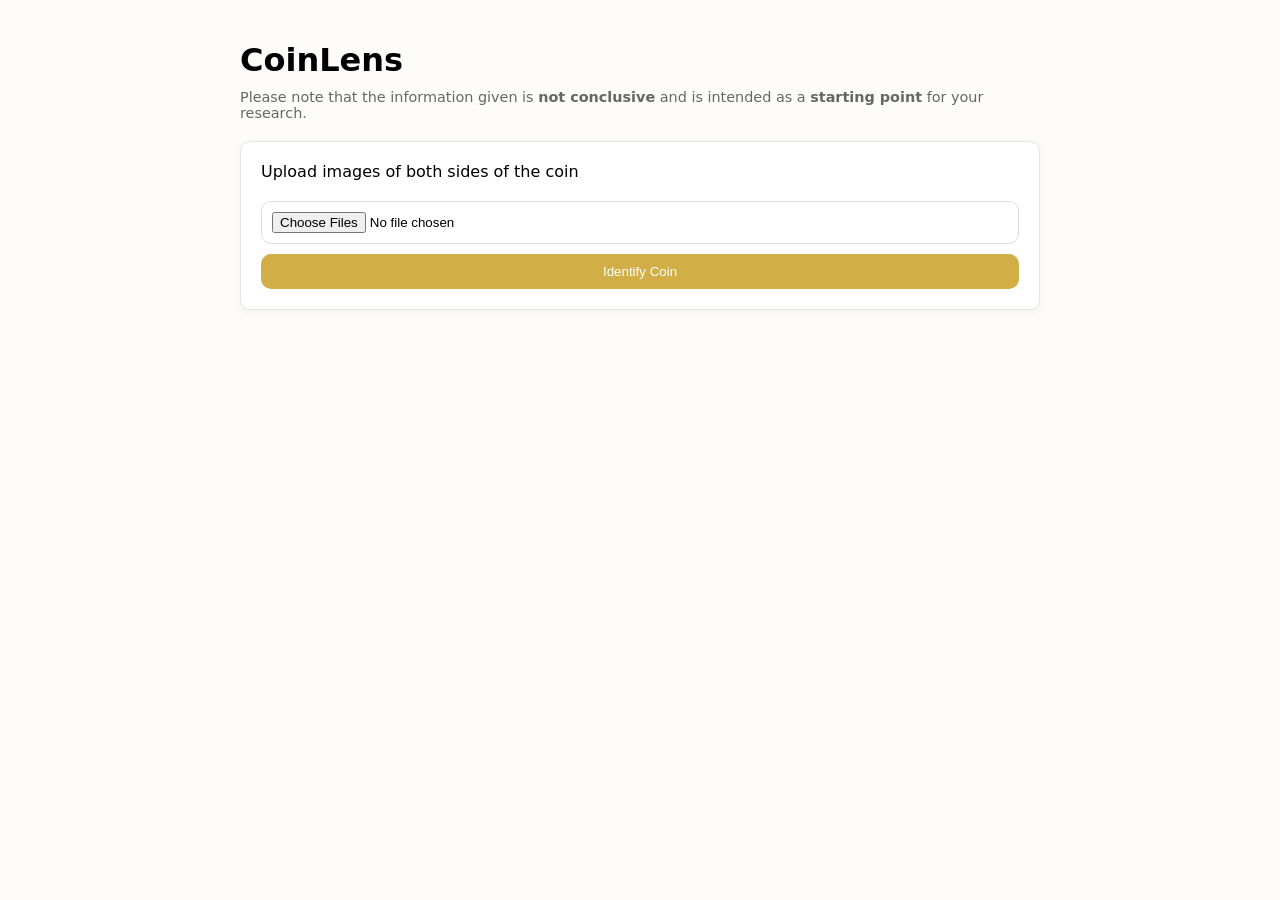
<file: index.html>
<!DOCTYPE html>
<html>
    <head>
        <link rel="stylesheet" type="text/css" href="/static/css/style.css">
    </head>

    <body>
        <!-- Page container: controls width + centering -->
        <div class="container stack">

            <!-- Header Section -->
            <div>
                <h1>CoinLens</h1>
                <div class="muted">
                    Please note that the information given is <b>not conclusive</b> and is intended as a <b>starting point</b> for your research.
                </div>
            </div>
            
            <!-- Form Section Card -->
            <div class="card stack">
                <div>Upload images of both sides of the coin</div>
                <div id="form-error" class="muted"></div>
                <form id="coin-form" enctype="multipart/form-data">
                    <input name="images" type="file" multiple>
                    <input type="submit" value="Identify Coin">
                </form>
            </div>

            <!-- Loader (visible while waiting for results) -->
            <div class="loaderDiv">
                <div class="loader"></div>
                <div>Analysing Coin</div>
            </div>

            <!-- Result Section Card -->
            <div id="result" class="card">

                <!-- Layout wrapper (for responsive mobile grid) -->
                <div class="results-layout">
                    <div id="obverse">
                        <h3>Obverse Side</h3>
                        <img id="obverse-img">
                        <table id="coin-attributes-table">
                            <tbody>
                                <tr>
                                    <td>Image</td>
                                    <td id="obverse-description-val"></td>
                                </tr>
                                <tr>
                                    <td>Text</td>
                                    <td id="obverse-transcription-val"></td>
                                </tr>
                            </tbody>
                        </table>
                    </div>
                    <div id="reverse">
                        <h3>Reverse Side</h3>
                        <img id="reverse-img">
                        <table id="coin-attributes-table">
                            <tbody>
                                <tr>
                                    <td>Image</td>
                                    <td id="reverse-description-val"></td>
                                </tr>
                                <tr>
                                    <td>Text</td>
                                    <td id="reverse-transcription-val"></td>
                                </tr>
                            </tbody>
                        </table>
                    </div>
                </div>

                <!-- Layout wrapper (for responsive mobile grid) -->
                <div class="results-layout">

                    <div id="context">
                        <h3>Overview</h3>
                        <div id="context-paragraph"></div>
                    </div>

                    <div>
                        <h3>Details</h3>
                        <table id="coin-attributes-table">
                            <tbody>
                                <tr>
                                    <td>Country</td>
                                    <td id="country-val"></td>
                                </tr>
                                <tr>
                                    <td>Year</td>
                                    <td id="year-val"></td>
                                </tr>
                                <tr>
                                    <td>Denomination</td>
                                    <td id="denomination-val"></td>
                                </tr>
                                <tr>
                                    <td>Materials</td>
                                    <td id="materials-val"></td>
                                </tr>
                                <tr>
                                    <td>Rarity (1-10)</td>
                                    <td id="rarity-val"></td>
                                </tr>
                                <tr>
                                    <td>Est. Value</td>
                                    <td id="est-value-val"></td>
                                </tr>
                            </tbody>
                        </table>
                    </div>

                </div>
            </div>
        </div>

        <script src="/static/js/script.js"></script>
    </body>
</html>
</file>
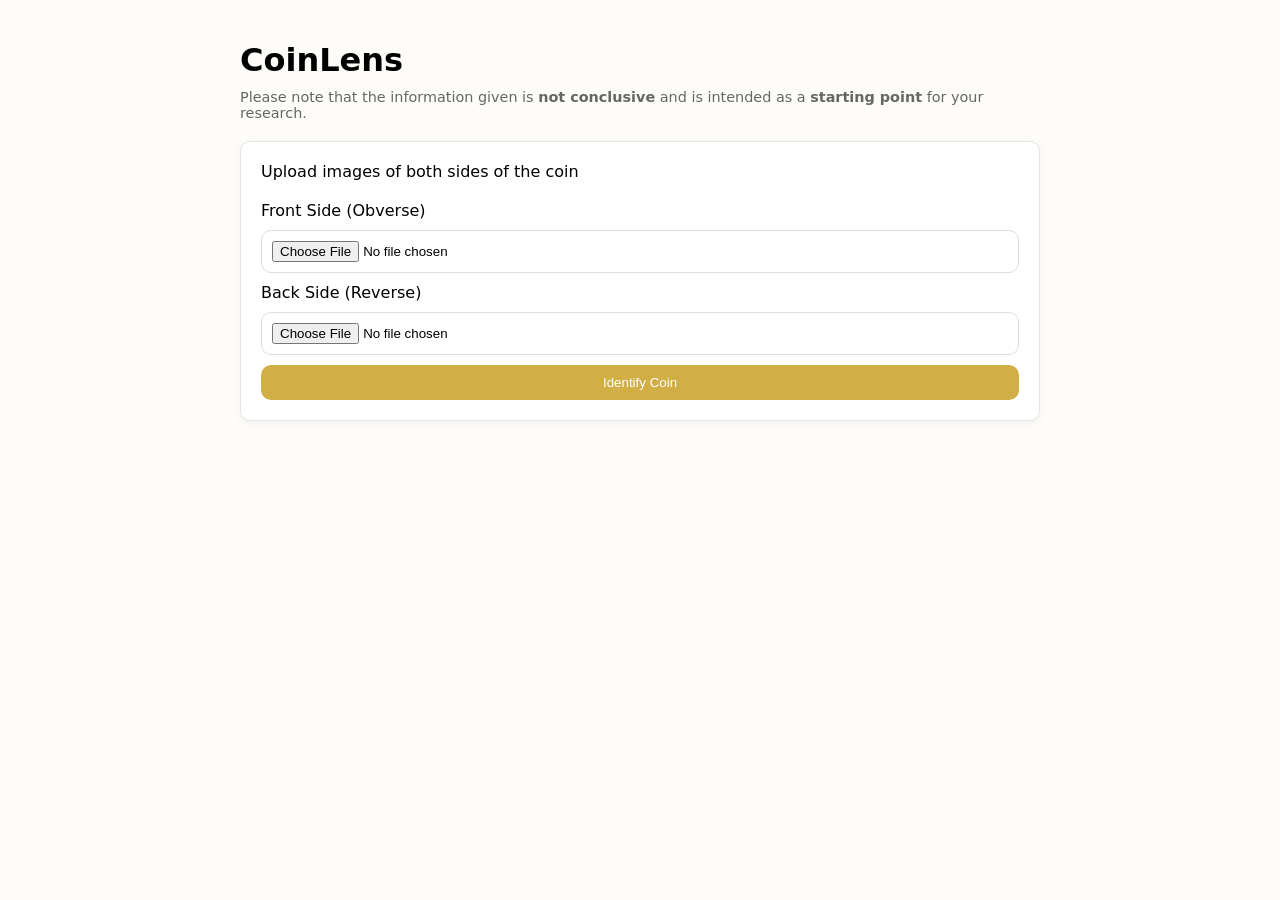
<file: app/templates/index.html>
<!DOCTYPE html>
<html>
    <head>
        <!-- Get the true width of the device display -->
        <meta name="viewport" content="width=device-width, initial-scale=1.0">

        <link rel="stylesheet" type="text/css" href="/static/css/style.css">
    </head>

    <body>
        <!-- Page container: controls width + centering -->
        <div class="container stack">

            <!-- Header Section -->
            <div>
                <h1>CoinLens</h1>
                <div class="muted">
                    Please note that the information given is <b>not conclusive</b> and is intended as a <b>starting point</b> for your research.
                </div>
            </div>
            
            <!-- Form Section Card -->
            <div class="card stack">
                <div>Upload images of both sides of the coin</div>
                <div id="form-error" class="muted"></div>
                <form id="coin-form" enctype="multipart/form-data">
                    <label>Front Side (Obverse)</label>
                    <input name="image1" type="file" accept="image/*" capture="environment">

                    <label>Back Side (Reverse)</label>
                    <input name="image2" type="file" accept="image/*" capture="environment">

                    <input type="submit" value="Identify Coin">
                </form>
            </div>

            <!-- Loader (visible while waiting for results) -->
            <div class="loaderDiv">
                <div class="loader"></div>
                <div>Analysing Coin</div>
            </div>

            <!-- Result Section Card -->
            <div id="result" class="card">

                <!-- Layout wrapper (for responsive mobile grid) -->
                <div class="results-layout">
                    <div id="obverse">
                        <h3>Obverse Side</h3>
                        <img id="obverse-img">
                        <table id="coin-attributes-table">
                            <tbody>
                                <tr>
                                    <td>Image</td>
                                    <td id="obverse-description-val"></td>
                                </tr>
                                <tr>
                                    <td>Text</td>
                                    <td id="obverse-transcription-val"></td>
                                </tr>
                            </tbody>
                        </table>
                    </div>
                    <div id="reverse">
                        <h3>Reverse Side</h3>
                        <img id="reverse-img">
                        <table id="coin-attributes-table">
                            <tbody>
                                <tr>
                                    <td>Image</td>
                                    <td id="reverse-description-val"></td>
                                </tr>
                                <tr>
                                    <td>Text</td>
                                    <td id="reverse-transcription-val"></td>
                                </tr>
                            </tbody>
                        </table>
                    </div>
                </div>

                <!-- Layout wrapper (for responsive mobile grid) -->
                <div class="results-layout">

                    <div id="context">
                        <h3>Overview</h3>
                        <div id="context-paragraph"></div>
                    </div>

                    <div>
                        <h3>Details</h3>
                        <table id="coin-attributes-table">
                            <tbody>
                                <tr>
                                    <td>Country</td>
                                    <td id="country-val"></td>
                                </tr>
                                <tr>
                                    <td>Year</td>
                                    <td id="year-val"></td>
                                </tr>
                                <tr>
                                    <td>Denomination</td>
                                    <td id="denomination-val"></td>
                                </tr>
                                <tr>
                                    <td>Materials</td>
                                    <td id="materials-val"></td>
                                </tr>
                                <tr>
                                    <td>Rarity (1-10)</td>
                                    <td id="rarity-val"></td>
                                </tr>
                                <tr>
                                    <td>Est. Value</td>
                                    <td id="est-value-val"></td>
                                </tr>
                            </tbody>
                        </table>
                    </div>

                </div>
            </div>
        </div>

        <script src="/static/js/script.js"></script>
    </body>
</html>
</file>
<file: static/css/style.css>
/* ----------------- V A R I A B L E S   &   G L O B A L S ----------------- */
:root {
    --bg-primary: #fdfcf9;
    --bg-secondary: #bbbbbb;

    --brand-primary: #d1af46;
    --brand-secondary: #e4c258;
    --brand-tertiary: #e9d493;
    
    --light-text: #ebe9fc;
    --dark-text: black;

    --radius: 10px;
}

body {
    font-family: system-ui, sans-serif;
    background: var(--bg-primary);
    margin: 0; /* reset default body margin */
}

.page-section {
    margin-top: 20px;
}


/* -------------------------- T Y P O G R A P H Y -------------------------- */

h1 {
    font-size: 2rem;
    margin-bottom: 10px;
}

h3 {
    font-size: 1.2rem;
    margin-bottom: 8px;
}

.muted {
    color: #666; 
    font-size: 0.9rem;
}

/* ------------------------------ L A Y O U T ------------------------------ */

@media (min-width: 768px) {
    .results-layout {
        display: grid;
        grid-template-columns: 1fr 1fr; /* split into two columns */
        gap: 20px;
    }
}

/* Wrap the whole page content in this */
.container {
    max-width: 800px;      /* prevents content stretching too wide */
    margin: 0 auto;        /* centers horizontally */
    padding: 20px;         /* space from screen edges (important on mobile) */

}

/* Apply spacing between all children */
.stack > * + * {
    margin-top: 20px; /* consistent vertical rhythm */
}

/* CARD */
.card {
    background: white;                  /* separates from page background */
    padding: 20px;                     /* internal spacing */
    border-radius: var(--radius);      /* soft corners */
    border: 1px solid #e5e5e5;         /* subtle outline (better than harsh borders) */
    box-shadow: 0 2px 8px rgba(0,0,0,0.05); /* very subtle depth */
}

/* -------------------------- C O M P O N E N T S -------------------------- */

/* FORM */
form {
    display: flex;
    flex-direction: column;
    gap: 10px;
}

input[type="file"] {
    padding: 10px;
    border: 1px solid #ddd;
    border-radius: var(--radius);
}

button, input[type="submit"] {
    padding: 10px;
    background: var(--brand-primary);
    color: white;
    border: none;
    border-radius: var(--radius);
    cursor: pointer;
}

button, input[type="submit"]:hover {
    background: var(--brand-secondary); /* Highlight when the user hovers over the button */
}


/* LOADER */
.loaderDiv {
    display: none;            /* hidden by default */
    align-items: center;      /* vertical alignment */
    justify-content: center;  /* center the whole block */
    gap: 4px;                 /* small space between spinner and text */
}

.loaderDiv.active {
    display: flex;            /* visible when active */
}

.loader {
  border: 0.2rem solid #f3f3f3; /* Light grey */
  border-top: 0.2rem solid var(--brand-primary); 
  border-radius: 50%;
  width: 1rem;
  height: 1rem;
  animation: spin 2s linear infinite;
}

@keyframes spin {
  0% { transform: rotate(0deg); }
  100% { transform: rotate(360deg); }
}

/* RESULTS */
#result {
    display: none;
}

#result.active {
    display: block;
}


/* IMAGES */
#obverse-img, 
#reverse-img {
    width: 100%;
    aspect-ratio: 1 / 1;   /* forces square */
    object-fit: cover;     /* crop to fill square */
    border-radius: var(--radius);
}


/* TABLE */
#coin-attributes-table {
    width: 100%;
    border-collapse: collapse;
}

#coin-attributes-table td {
    padding: 8px 4px;
    border-bottom: 1px solid #eee; /* subtle separators */
}

#coin-attributes-table td:first-child {
    font-weight: 500; /* labels slightly stronger */
    color: #555;
}
</file>
